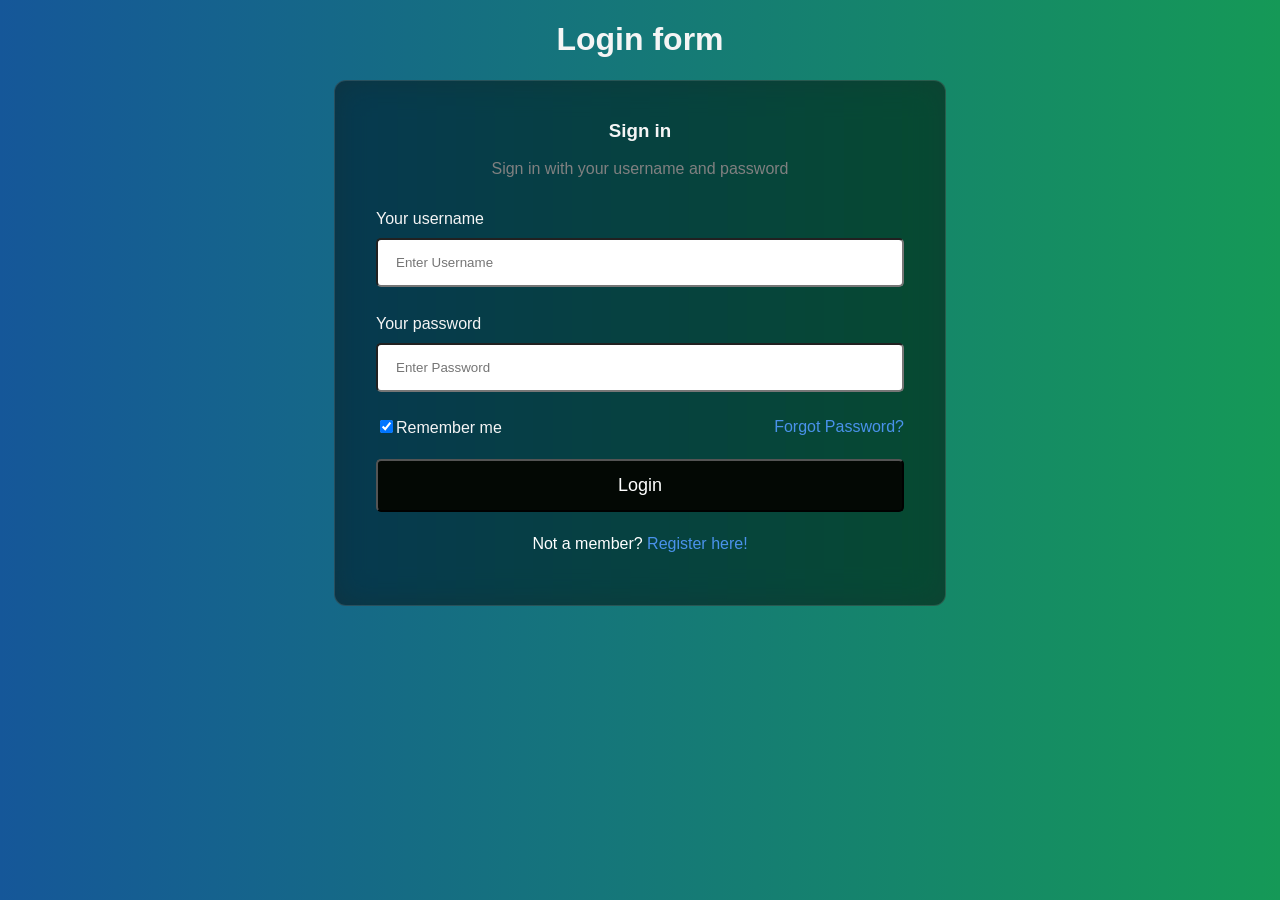
<file: index.html>
<!DOCTYPE html>
<html lang="en">

<head>
    <meta charset="UTF-8">
    <meta http-equiv="X-UA-Compatible" content="IE=edge">
    <meta name="viewport" content="width=device-width, initial-scale=1.0">
    <title>Login page in HTML</title>
    <link rel="stylesheet" href="project.css">
</head>

<body>
    <h1>Login form</h1>
    <form id="loginForm">
        <div class="headingsContainer">
            <h3>Sign in</h3>
            <p>Sign in with your username and password</p>
        </div>

        <div class="mainContainer">
            <label for="username">Your username</label>
            <input type="text" placeholder="Enter Username" id="username" name="username" required>
            <br><br>
            <label for="pswrd">Your password</label>
            <input type="password" placeholder="Enter Password" id="password" name="pswrd" required>


            <div class="subcontainer">
                <label for="">
                    <input type="checkbox" checked="checked" name="remember">Remember me
                </label>
                <p class="forgotpsd"> <a href="#">Forgot Password?</a></p>
            </div>


            <button type="submit">Login</button>

            <p class="register">Not a member? <a href="register.html">Register here!</a></p>

        </div>

    </form>
    <script>
        document.addEventListener("DOMContentLoaded", function() {
            const loginForm = document.getElementById('loginForm');
            
            loginForm.addEventListener('submit', function(event) {
                event.preventDefault();
        
                const username = document.getElementById('username').value;
                const password = document.getElementById('password').value;
                
                const registeredUsernames = JSON.parse(sessionStorage.getItem('registeredUsernames')) || [];
                const registeredPasswords = JSON.parse(sessionStorage.getItem('registeredPasswords')) || [];
                
                const usernameIndex = registeredUsernames.indexOf(username);
                
                if (usernameIndex !== -1 && registeredPasswords[usernameIndex] === password) {
                    window.location.href = "barcelona.html";
                } else {
                    alert("Invalid username or password. Please try again. If you don't have an account, please register."); 
                }
            });
        });
    </script>    
</body>

</html>
</file>
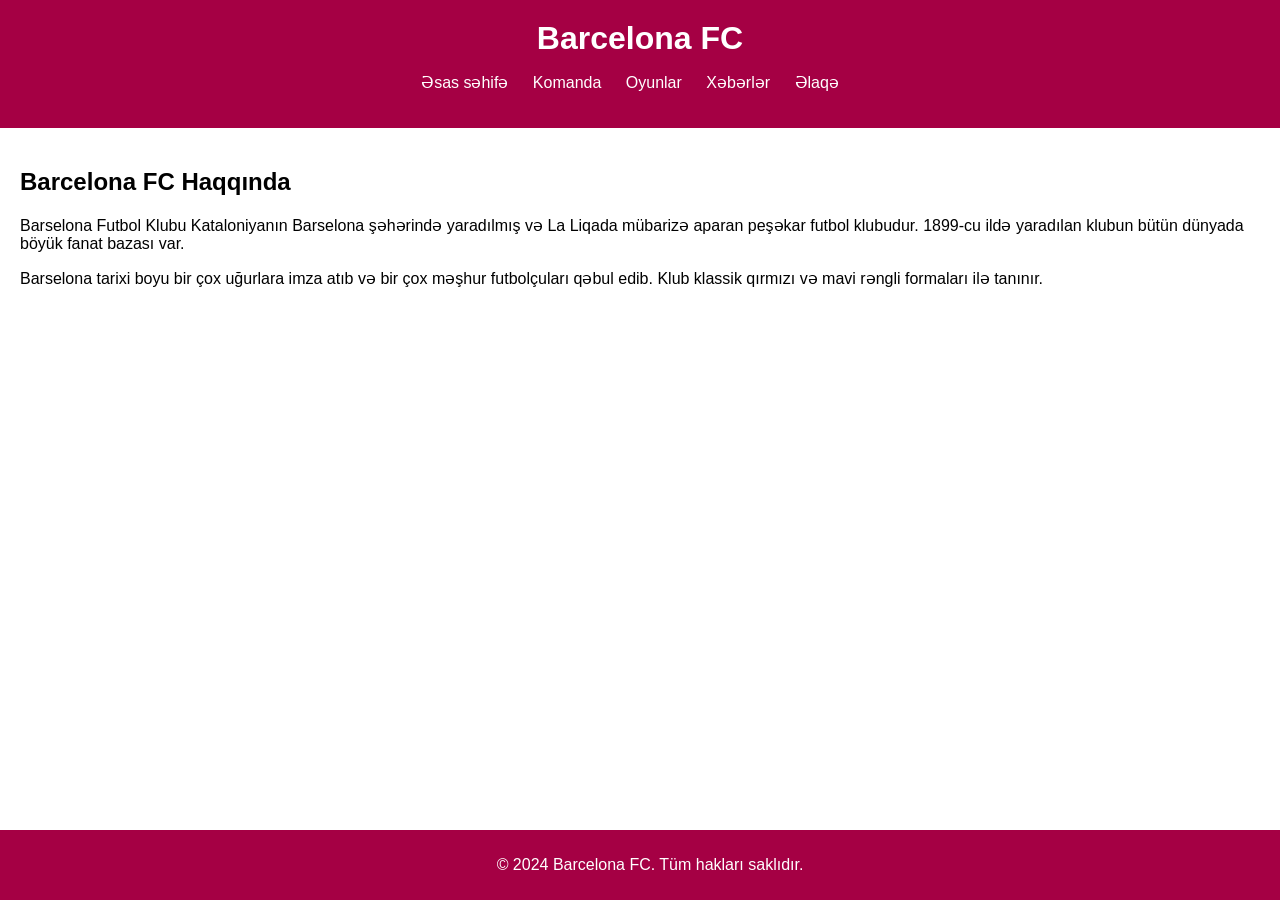
<file: barcelona.html>
<!DOCTYPE html>
<html lang="en">

<head>
    <meta charset="UTF-8">
    <meta name="viewport" content="width=device-width, initial-scale=1.0">
    <title>Barcelona FC</title>
    <link rel="stylesheet" href="barcelona.css">
</head>

<body>
    <header>
        <h1>Barcelona FC</h1>
        <nav>
            <ul>
                <li><a href="#">Əsas səhifə</a></li>
                <li><a href="#">Komanda</a></li>
                <li><a href="#">Oyunlar</a></li>
                <li><a href="#">Xəbərlər</a></li>
                <li><a href="#">Əlaqə</a></li>
            </ul>
        </nav>
    </header>

    <main>
        <h2>Barcelona FC Haqqında</h2>

        <p>Barselona Futbol Klubu Kataloniyanın Barselona şəhərində yaradılmış və La Liqada mübarizə aparan peşəkar futbol klubudur. 1899-cu ildə yaradılan klubun bütün dünyada böyük fanat bazası var.</p>
        <p>Barselona tarixi boyu bir çox uğurlara imza atıb və bir çox məşhur futbolçuları qəbul edib. Klub klassik qırmızı və mavi rəngli formaları ilə tanınır.</p>
    </main>

    <footer>
        <p>&copy; 2024 Barcelona FC. Tüm hakları saklıdır.</p>
    </footer>
</body>

</html>
</file>
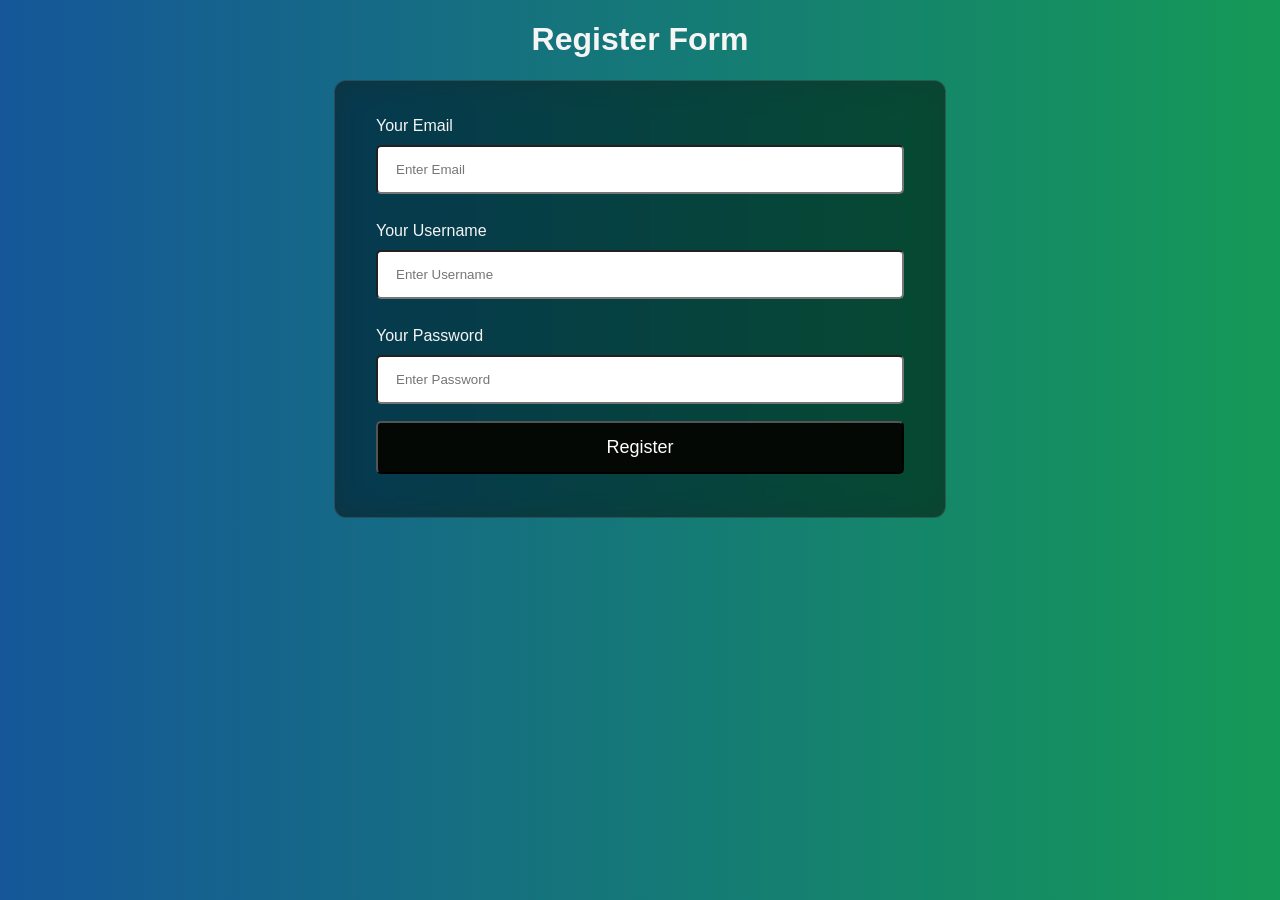
<file: register.html>
<!DOCTYPE html>
<html lang="en">

<head>
    <meta charset="UTF-8">
    <meta http-equiv="X-UA-Compatible" content="IE=edge">
    <meta name="viewport" content="width=device-width, initial-scale=1.0">
    <title>Register Page</title>
    <link rel="stylesheet" href="register.css"> 
    <script src="register.js"></script>
</head>

<body>
    <h1>Register Form</h1>
    <form id="registerForm">
        <div class="mainContainer">
            <label for="email">Your Email</label>
            <input type="email" placeholder="Enter Email" name="email" required>

            <br><br>

            <label for="username">Your Username</label>
            <input type="text" placeholder="Enter Username" name="username" required>

            <br><br>

            <label for="password">Your Password</label>
            <input type="password" placeholder="Enter Password" name="password" required>

            <button type="submit">Register</button>
        </div>
    </form>
</body>

</html>
</file>
<file: project.css>
body 
{
  font-family:sans-serif; 
  background: -webkit-linear-gradient(to right, #155799, #159957);  
  background: linear-gradient(to right, #155799, #159957); 
  color:whitesmoke;
}


h1{
    text-align: center;
}


form{
    width:35rem;
    margin: auto;
    color:whitesmoke;
    backdrop-filter: blur(16px) saturate(180%);
    -webkit-backdrop-filter: blur(16px) saturate(180%);
    background-color: rgba(11, 15, 13, 0.582);
    border-radius: 12px;
    border: 1px solid rgba(255, 255, 255, 0.125);
    padding: 20px 25px;
}

input[type=text], input[type=password]{
    width: 100%;
    margin: 10px 0;
    border-radius: 5px;
    padding: 15px 18px;
    box-sizing: border-box;
  }

button {
    background-color: #030804;
    color: white;
    padding: 14px 20px;
    border-radius: 5px;
    margin: 7px 0;
    width: 100%;
    font-size: 18px;
  }

button:hover {
    opacity: 0.6;
    cursor: pointer;
}

.headingsContainer{
    text-align: center;
}

.headingsContainer p{
    color: gray;
}
.mainContainer{
    padding: 16px;
}

.subcontainer{
    display: flex;
    flex-direction: row;
    align-items: center;
    justify-content: space-between;
}

.subcontainer a{
    font-size: 16px;
    margin-bottom: 12px;
}

span.forgotpsd a {
    float: right;
    color: whitesmoke;
    padding-top: 16px;
  }

.forgotpsd a{
    color: rgb(74, 146, 235);
  }
  
.forgotpsd a:link{
    text-decoration: none;
  }

  .register{
    color: white;
    text-align: center;
  }
  
  .register a{
    color: rgb(74, 146, 235);
  }
  
  .register a:link{
    text-decoration: none;
  }
  @media screen and (max-width: 600px) {
    form{
      width: 25rem;
    }
  
  }
  
  @media screen and (max-width: 400px) {
    form{
      width: 20rem;
    }
  }
</file>
<file: barcelona.css>
body {
    font-family: Arial, sans-serif;
    margin: 0;
    padding: 0;
}

header {
    background-color: #a50044;
    color: white;
    padding: 20px;
    text-align: center;
}

header h1 {
    margin: 0;
}

nav ul {
    list-style-type: none;
    padding: 0;
}

nav ul li {
    display: inline;
    margin-right: 20px;
}

nav ul li a {
    color: white;
    text-decoration: none;
}

main {
    padding: 20px;
}

footer {
    background-color: #a50044;
    color: white;
    text-align: center;
    padding: 10px;
    position: fixed;
    bottom: 0;
    width: 100%;
}
@media screen and (max-width: 600px) {
    form{
      width: 25rem;
    }
  
  }
  
  @media screen and (max-width: 400px) {
    form{
      width: 20rem;
    }
  }
</file>
<file: register.css>
body 
{
  font-family:sans-serif; 
  background: -webkit-linear-gradient(to right, #155799, #159957);  
  background: linear-gradient(to right, #155799, #159957); 
  color:whitesmoke;
}


h1{
    text-align: center;
}


form{
    width:35rem;
    margin: auto;
    color:whitesmoke;
    backdrop-filter: blur(16px) saturate(180%);
    -webkit-backdrop-filter: blur(16px) saturate(180%);
    background-color: rgba(11, 15, 13, 0.582);
    border-radius: 12px;
    border: 1px solid rgba(255, 255, 255, 0.125);
    padding: 20px 25px;
}

input[type=text], input[type=password], input[type=email]{
    width: 100%;
    margin: 10px 0;
    border-radius: 5px;
    padding: 15px 18px;
    box-sizing: border-box;
  }

button {
    background-color: #030804;
    color: white;
    padding: 14px 20px;
    border-radius: 5px;
    margin: 7px 0;
    width: 100%;
    font-size: 18px;
  }

button:hover {
    opacity: 0.6;
    cursor: pointer;
}

.mainContainer{
    padding: 16px;
}
@media screen and (max-width: 600px) {
  form{
    width: 25rem;
  }

}

@media screen and (max-width: 400px) {
  form{
    width: 20rem;
  }
}
</file>
